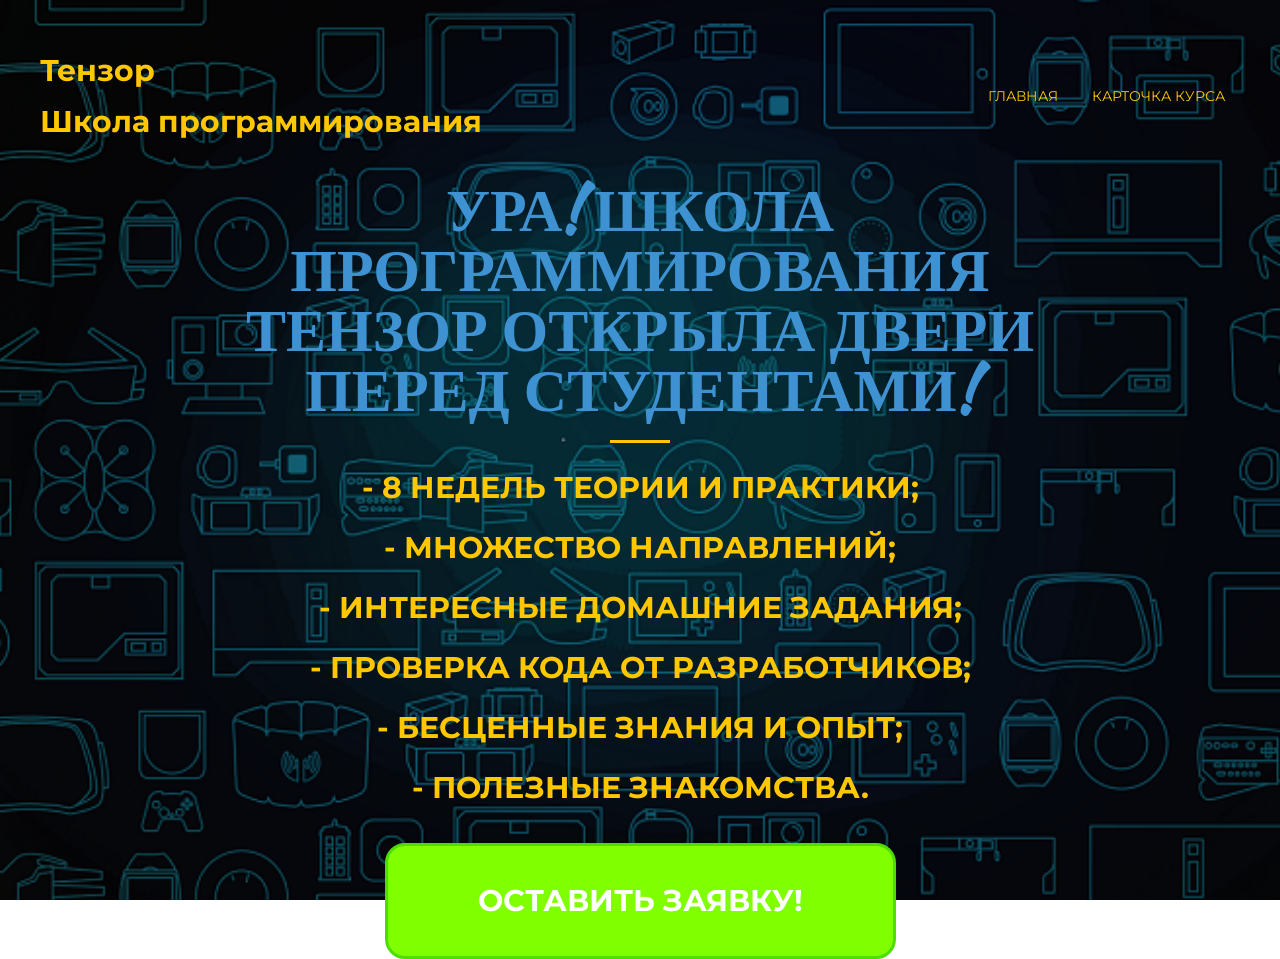
<file: Главная/index.html>
<!DOCTYPE html>
 <html lang="ru">
  <head>
    <meta charset='utf-8'>
      <link rel="stylesheet" href="assets/css/style.css">
      <link href="https://fonts.googleapis.com/css2?family=Kaushan+Script&family=Montserrat:wght@400;700&display=swap" 
            rel="stylesheet">
          <title>Школа программирования</title>
  </head>
  <body>
      <header class="header">
      <div class="container">
          <div class="header__inner">
              <div class="header__logo">
                 <p>Тензор</p>
                  <p>Школа программирования</p> 
              </div>
              
              <nav class="nav">
              <a class="nav__link" href="#">Главная</a>
                  
              <a class="nav__link" href="#">Карточка курса</a>
              </nav>
                  
          </div>
          </div>
      </header>
      
     <div class="intro">
         <div class="container">
             <div class="intro__inner">
                <h1 class="intro__title">Ура! Школа программирования Тензор открыла двери перед студентами!</h1>
                
                <div class="intro__subtitle">- 8 недель теории и практики;</div>
                 <div class="intro__subtitle">- Множество направлений;</div>
                 <div class="intro__subtitle">- Интересные домашние задания;</div>
                 <div class="intro__subtitle">- Проверка кода от разработчиков; </div>
                 <div class="intro__subtitle">- Бесценные знания и опыт;</div>
                 <div class="intro__subtitle">- Полезные знакомства.</div>
                 
                 <div class="button">
                  <a href="#" id="open__pop_up">Оставить заявку!</a>
              </div>
              
             <div class="pop_up" id="pop_up">
              <div class="pop__up_container">
                 <div class="pop__up_body" id="pop__up_body">
                     <p>Осталось всего пару шагов!</p>
                     <p>Заполни контактные данные</p>
                     <form action="">
                     <input type="text" placeholder="Введите имя" >
                         <input type="text" placeholder="Введите телефон">
                         <input type="text" placeholder="Введите e-mail">
                         <button>Записаться!</button>
                     </form>
                     <div class="pop__up_close" id="pop__up_close">&#10006;</div> 
                     
                  </div>
                      </div>
              </div>
               <script src="script.js"></script>  
         </div>
     </div>
 </div>

      
      
  </body>
</html>
</file>
<file: Главная/assets/css/style.css>
body{
    margin: 0;
    background: E5E5E5;
    font-family: 'Montserrat', sans-serif;
    font-size: 15 px;
    line-height: 1;
    color: #ffd300;
}

*,
*:before,
*:after {
    box-sizing: border-box;
}

h1, h2, h3, h4, h5, h6 {
    margin: 0;
} 


/* Container */

.container {
    width: 100%;
    max-width: 1200px;
    margin: 0 auto;
}

/* Intro */
.intro {
    width: 100%;
    height: 100vh;
    
    background: url("../images/intro.jpg") center
        no-repeat;
   -webkit-background-size:cover;
    background-size:cover;
    text-transform: uppercase;
    text-align: center;
    line-height: 1;
    
}

.intro__inner {
    width: 100%;
    max-width: 880px;
    margin: 0 auto;
    
}

.intro__title {

    padding-top: 180px;
    font-family: 'Kaushan Script' , cursive;
    color: #3F92D2;
    font-size: 60px;
    font-weight: 700
}

.intro__title:after {
    margin-top: 100px;
    content: "";
    display: block;
    width: 60px;
    height: 3px;
    margin: 20px auto 0;
    
    background-color: #ffc700;
}

.intro__subtitle {
       display:flex;
    justify-content: center;
    padding-top: 30px;
    font-size: 30px;
    font-weight: bold;
    color: #ffc700;
    text-align: center;
}

/* Header */
.header {
    padding-top: 30px;
    width: 100%;
    position: absolute;
    top: 0;
    left: 0;
    right: 0;
    z-index: 1000;
}

.header__inner {
    display: flex;
    justify-content: space-between;
    align-items: center;
}

.header__logo {
    line-height: 0.7;
    font-size: 30px;
    font-weight: 700;
    color: #ffc700;
    
    
}

/* Nav */

.nav {
    font-size: 14px;
    text-transform: uppercase;
    
}

.nav__link {
    display: inline-block;
    vertical-align: top;
    margin: 0 15px;
    position: relative;
    text-decoration: none;  
    color: #ffc700;
    transition: color 0.2s linear;
}

.nav__link:after {
    content: "";
    display: block;
    width: 100%;
    height: 3px;
    display: none;
    
    background-color: #fff;
    position: absolute;
    top: 100%;
    left: 0;
    z-index: 1;
    
}

.nav__link:hover{
    color: #fff;
}

.nav__link:hover:after {
    display: block;
    
}

/* Button */

.button {
   margin-top: 40px;
   text-align: center;
}

.button a {
   display: inline-block;
   vertical-align: top;
   padding: 40px 90px;
   border: 3px solid #4DDE00;
   color: #fff;
   border-radius: 20px;
   font-size: 30px;
   font-weight: 700;
   text-decoration: none;
   background-color: chartreuse;
   text-transform: uppercase;
   transition: background .2s linear, color .2s linear;
}

.button a:hover {
   background-color: #069955;
   color: black;
}

/* Pop up */

.pop_up {
   width: 100%;
   height: 100%;
   position: fixed;
   left: 0;
   top: 0;
   background-color:transparent;
   z-index: 5;
   transform: translateY(44.5%) scale(0);
   transition: .4s ease-in-out;
}

.pop_up.active {
transform: translateY(0%) scale(100%);
background-color: rgba(0,0,0,.7);
}

pop__up_container {
 display: flex;
   width: 100%;
   height: 100%;
   
}

.pop__up_body {
   margin: 200px 710px;
   width: 500px;
   height: 600px;
   background-color: #fff;
   border-radius: 20px;
   text-align: center;
   padding: 100px 15px 110px 15px;
   position: relative;
   
}

.pop__up_body p {
   font-size: 25px;
   font-weight: 600;
   color: blue;
   margin-bottom: 20px;
   margin-top: 10px;
}

.pop__up_body input {
   display: block;
   margin: 25px auto 0px auto;
   width: 330px;
   padding: 17px 20px;
   background-color: lightgray;
   border-radius: 20px;
   border: none;
   font-weight: 500;
   font-size: 18px;
   color: black;
}

.pop__up_body input:focus {
   outline: none;
}

.pop__up_body button {
   cursor: pointer;
   display: block;
   width: 330px;
   margin: 60px auto 0px auto;
   padding: 20px 0px;
   font-weight: 500;
   font-size: 21px;
   border: none;
   color: #fff;
   border-radius: 20px;
   background-color: chartreuse;
}

.pop__up_body button:hover {
     background-color: #4DDE00;
   color: #000;
}

.pop__up_close {
   position: absolute;
   top: 15px;
   right: 15px;
   font-size: 21px;
   cursor: pointer;
}

.pop__up_close:hover {
   background-color: red;
   color: black;
}
</file>
